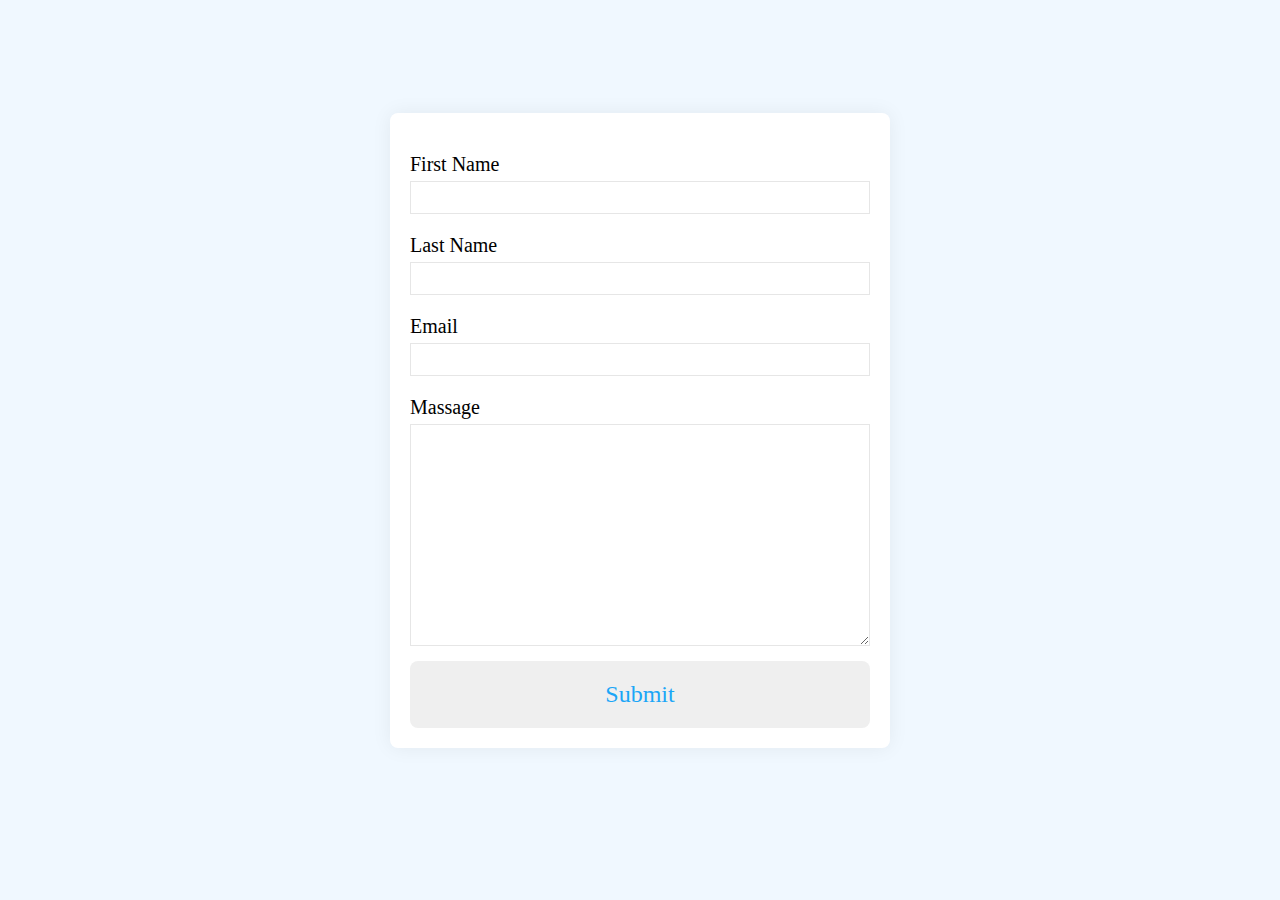
<file: contact/index.html>
<!DOCTYPE html>
<html>
<head>
	  <meta charset="UTF-8" />
    <meta name="viewport" content="width=device-width, initial-scale=1.0" />
	<title>contact us</title>
	<link rel="stylesheet" type="text/css" href="style.css" />
    <link
      rel="stylesheet"
      href="https://cdnjs.cloudflare.com/ajax/libs/font-awesome/5.13.0/css/all.min.css"
    />
    <link
      href="https://fonts.googleapis.com/css2?family=Baloo+Da+2:wght@400;500;600;700;800&family=Josefin+Slab:ital,wght@0,400;0,600;1,300;1,400;1,600&family=Muli:ital,wght@0,300;0,400;0,500;1,300;1,400;1,500&display=swap"
      rel="stylesheet"
    />
</head>
<body>
<section>
  <div class="container">
    
<form action="https://formspree.io/f/xdopbjpd" method="POST">
      <div class="form-group col-md-2 col-2">
        <label for="firstName"> First Name</label>
        <input type="text" id="firstName" name="firstName">
      </div>

      <div class="form-group col-md-1 col-1">
        <label for="latsName">Last Name</label>
        <input type="text" id="lastName" name="lastName">
      </div>

      <div class="form-group col-md-2 col-2">
        <label for="email">Email</label>
        <input type="email" id="email" name="email">
      </div>

      <div class="form-group col-md-4 col-4">
        <label for="massage">Massage</label>
        <textarea name="massage" id="massage" cols="30" rows="10"></textarea>
      </div>

      <button type="submit" class=" col-md-2 col-2">Submit</button>
    </form>
  </div>
  <div class="col-1" id="status"></div>
</section>
<script src="main.js"></script>
</body>
</html>
</file>
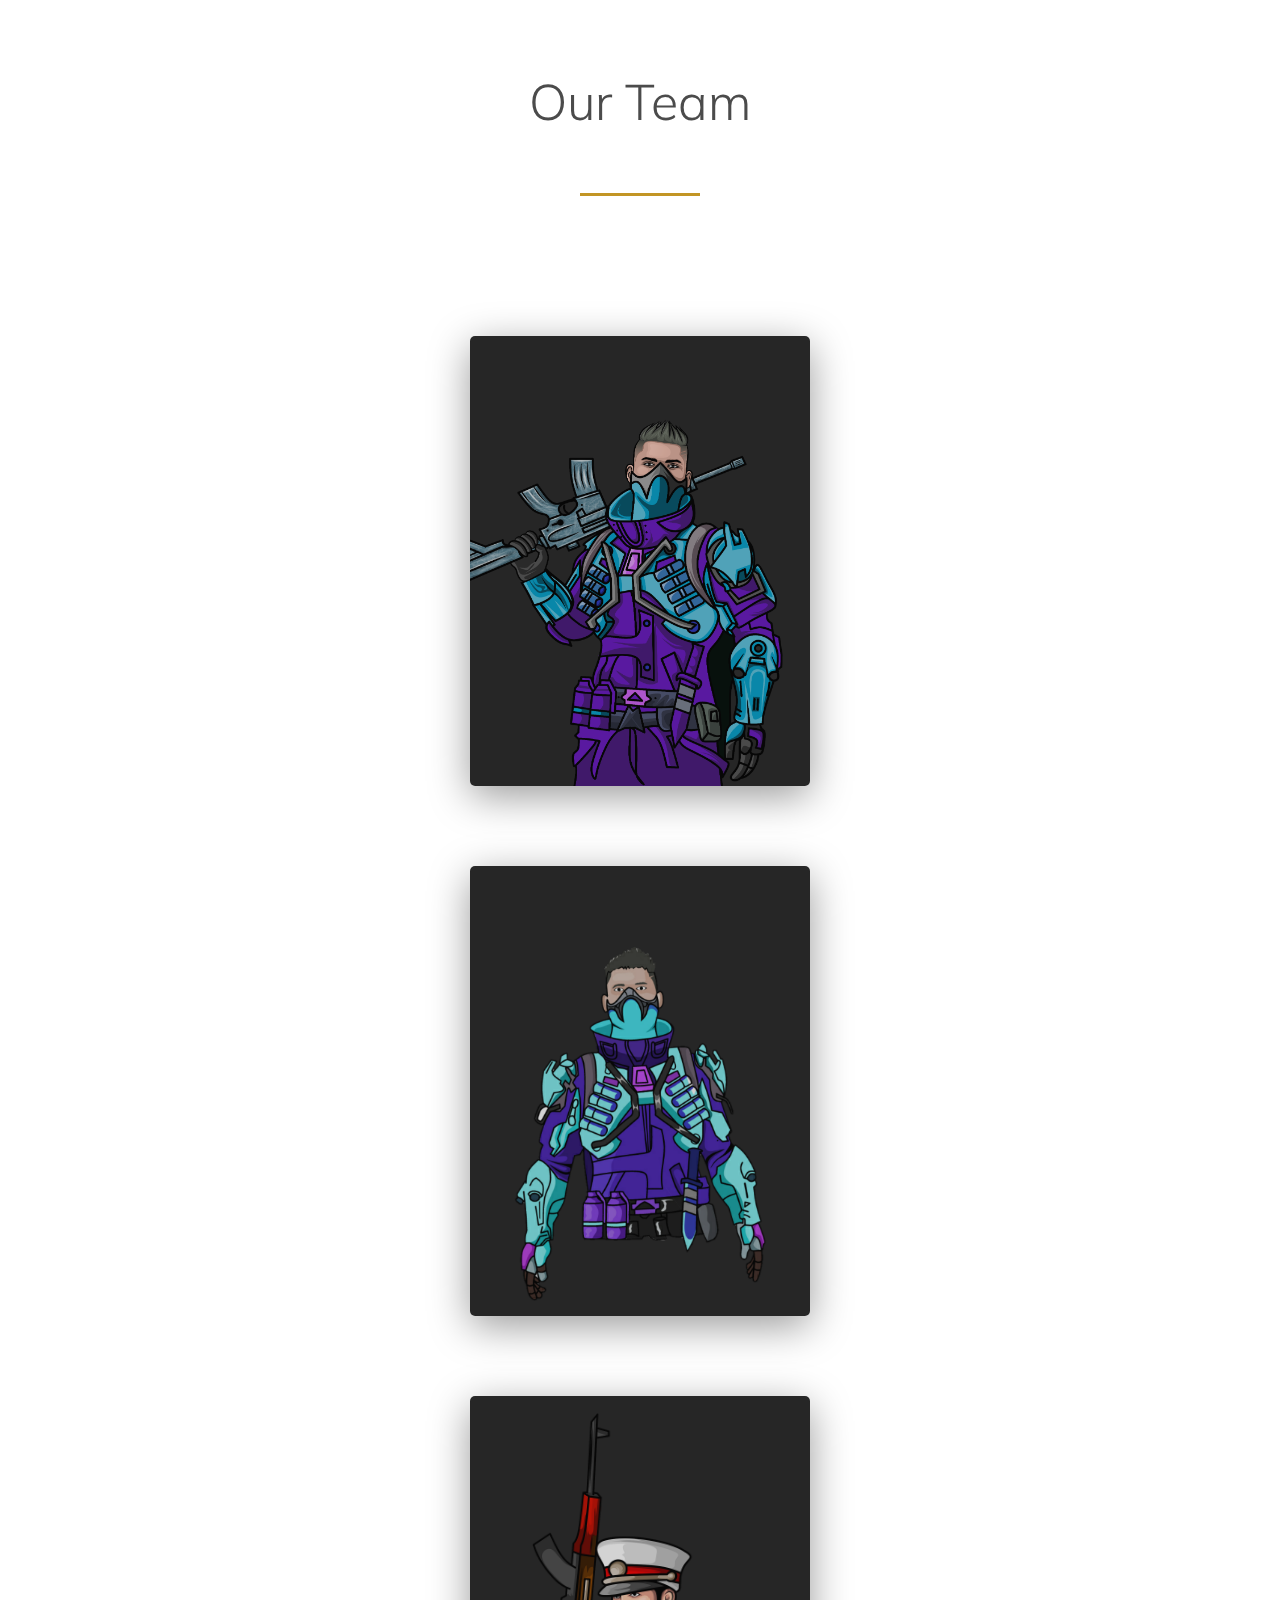
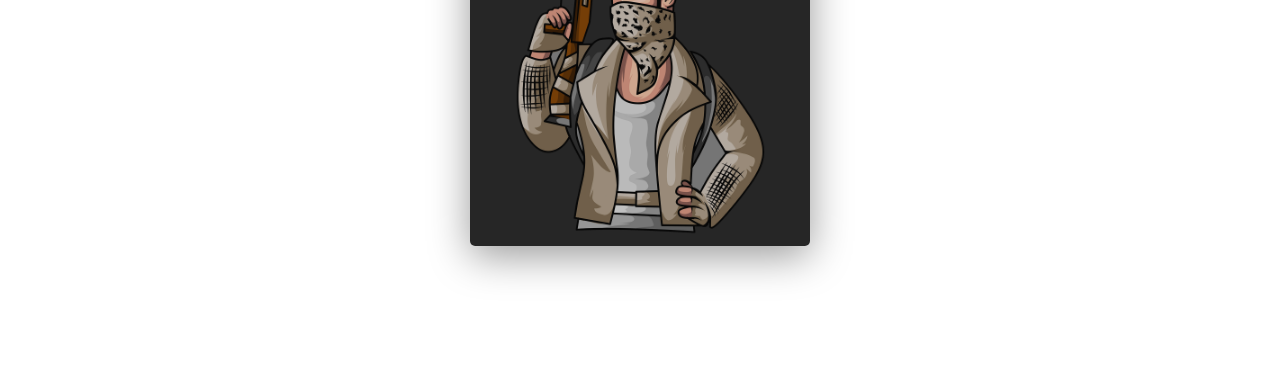
<file: team.html>
<!DOCTYPE html>
<html>
<head>
	<title>TEAM</title>
	<meta charset="UTF-8" />
    <meta name="viewport" content="width=device-width, initial-scale=1.0" />

 <link rel="stylesheet" type="text/css" href="css/style.css">
    <link
      href="https://fonts.googleapis.com/css2?family=Baloo+Da+2:wght@400;500;600;700;800&family=Josefin+Slab:ital,wght@0,400;0,600;1,300;1,400;1,600&family=Muli:ital,wght@0,300;0,400;0,500;1,300;1,400;1,500&display=swap"
      rel="stylesheet"
    />
    <link href="https://cdn.jsdelivr.net/npm/bootstrap@5.0.0-beta1/dist/css/bootstrap.min.css" rel="stylesheet" integrity="sha384-giJF6kkoqNQ00vy+HMDP7azOuL0xtbfIcaT9wjKHr8RbDVddVHyTfAAsrekwKmP1" crossorigin="anonymous">
    <script src="https://cdn.jsdelivr.net/npm/bootstrap@5.0.0-beta1/dist/js/bootstrap.bundle.min.js" integrity="sha384-ygbV9kiqUc6oa4msXn9868pTtWMgiQaeYH7/t7LECLbyPA2x65Kgf80OJFdroafW" crossorigin="anonymous"></script>
</head>
<body>

	     <section class="team" id="#teamweb">
        <div class="section-header">
          <h1 class="section-heading">Our Team</h1>
          <div class="underline"></div>
        </div>
        <div class="cards-wrapper">
          <div class="card" data-tilt>
            <div class="card-img-wrapper">
              <img src="images/person-1.jpg" alt="CEO" />
            </div>
            <div class="card-info">
              <h2>YUVRAJ</h2>
              <h3>EDITOR, PLAYER</h3>
              <p>
                "Lorem ipsum dolor sit amet consectetur adipisicing elit.
                Asperiores, impedit!"
              </p>
            </div>
          </div>
          <div class="card" data-tilt>
            <div class="card-img-wrapper">
              <img src="images/person-2.jpg" alt="Designer" />
            </div>
            <div class="card-info">
              <h2>HARSH</h2>
              <h3>LEADER , PLAYER</h3>
              <p>
                "Lorem ipsum dolor sit amet consectetur adipisicing elit.
                Asperiores, impedit!"
              </p>
            </div>
          </div>
          <div class="card" data-tilt>
            <div class="card-img-wrapper">
              <img src="images/person-3.jpg" alt="Architect" />
            </div>
            <div class="card-info">
              <h2>LOVE</h2>
              <h3>MANAGER , PLAYER</h3>
              <p>
                "Lorem ipsum dolor sit amet consectetur adipisicing elit.
                Asperiores, impedit!"
              </p>
            </div>
          </div>
        </div>
      </section>
          <script src="script.js"></script>
    <script
      src="https://code.jquery.com/jquery-3.5.1.js"
      integrity="sha256-QWo7LDvxbWT2tbbQ97B53yJnYU3WhH/C8ycbRAkjPDc="
      crossorigin="anonymous"
    ></script>
    <script src="tilt.js"></script>
</body>
</html>
</file>
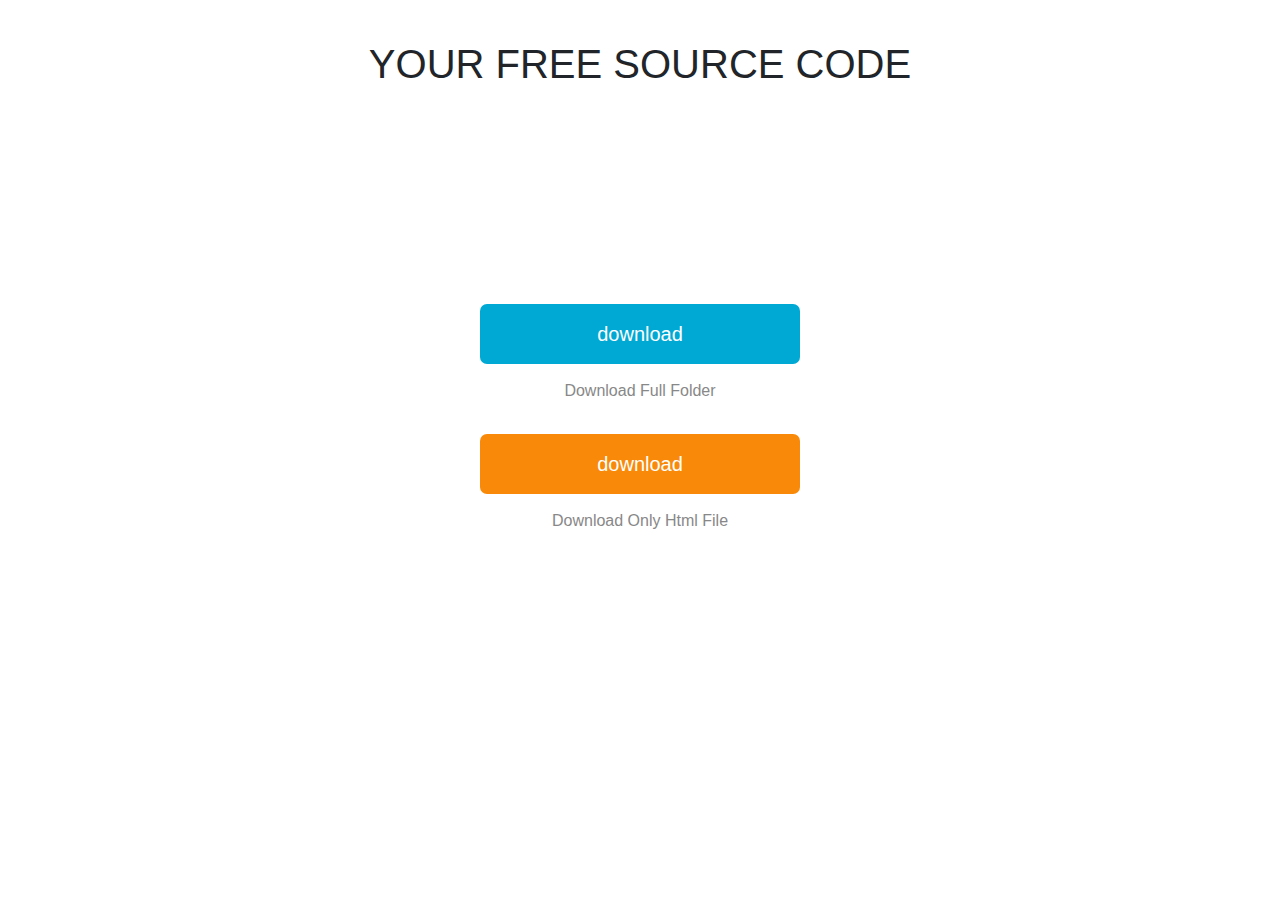
<file: Give-Me-Source-Code/test/source.html>
<!DOCTYPE html>
<html>
<head>
	<meta charset="utf-8">
  <meta name="viewport" content="width=device-width, initial-scale=1">
  <link rel="stylesheet" href="https://maxcdn.bootstrapcdn.com/bootstrap/4.5.2/css/bootstrap.min.css">
  

	<title>Source Code</title>
</head>
<body>
<section class="container">
	<div class="text-center heading font-weight-bold">
		<h1>YOUR FREE SOURCE CODE</h1>
	</div>
</section>

<section class="download-buttons container">
	<div>
		<a href="test/raj.rar" download>download</a>
		<p>Download Full Folder</p>
	</div>
	<div>
		<a href="test/index.rar" class="_btn2" download>download</a>
		<p>Download Only Html File</p>
	</div>
</section>


  <script src="https://ajax.googleapis.com/ajax/libs/jquery/3.5.1/jquery.min.js"></script>
  <script src="https://cdnjs.cloudflare.com/ajax/libs/popper.js/1.16.0/umd/popper.min.js"></script>
  <script src="https://maxcdn.bootstrapcdn.com/bootstrap/4.5.2/js/bootstrap.min.js"></script>
  <style>
  	*{
	padding: 0;
	margin: 0;
	box-sizing: border-box;
}
body{
    font-family: sans-serif;
}
.heading{
	padding-top: 40px;
}
.download-buttons{
	display: flex;
	justify-content: center;
	align-items: center;
	height: 75vh;
	flex-direction: column;
	text-align: center;
}
a{
	display: block;
	background-color: #00A9D4;
	color: #fff;
	text-decoration: none;
	padding: 15px;
	cursor: pointer;
	width: 320px;
	text-align: center;
	border-radius: 7px;
	font-size: 20px; 
}
a:hover{
	text-decoration: none;
	background-color: #00729D;
	color: #fff;
}
._btn2{
	background-color: #F98909;
}
._btn2:hover{
	background-color: #DC6C11;
}
p{
	color: #888;
	padding: 15px;
}
@media (min-width:992px){.container,.container-lg,.container-md,.container-sm{max-width:960px}}@media (min-width:1200px){.container,.container-lg,.container-md,.container-sm,.container-xl{max-width:1140px}}.row{display:-ms-flexbox;display:flex;-ms-flex-wrap:wrap;flex-wrap:wrap;margin-right:-15px;margin-left:-15px}.no-gutters{margin-right:0;margin-left:0}.no-gutters>.col,.no-gutters>
  </style>
</body>
</html>
</file>
<file: contact/style.css>
* {
  padding: 0;
  margin: 0;
  box-sizing: border-box;
}
body {
  font-family: "Montserrat";
}
section {
  height: 100vh;
  width: 100%;
  background-color: aliceblue;
  display: flex;
  align-items: center;
  justify-content: center;
  flex-direction: column;
}
.container {
  width: 90%;
  max-width: 500px;
  margin: 0 auto;
  padding: 20px;
  box-shadow: 0px 0px 20px #00000010;
  background-color: white;
  border-radius: 8px;
  margin-bottom: 20px;
}
.form-group {
  width: 100%;
  margin-top: 20px;
  font-size: 20px;
}
.form-group input,
.form-group textarea {
  width: 100%;
  padding: 5px;
  font-size: 18px;
  border: 1px solid rgba(128, 128, 128, 0.199);
  margin-top: 5px;
}

textarea {
  resize: vertical;
}
button[type="submit"] {
  width: 100%;
  border: none;
  outline: none;
  padding: 20px;
  font-size: 24px;
  border-radius: 8px;
  font-family: "Montserrat";
  color: rgb(27, 166, 247);
  text-align: center;
  cursor: pointer;
  margin-top: 10px;
  transition: 0.3s ease background-color;
}
button[type="submit"]:hover {
  background-color: rgb(214, 226, 236);
}
#status {
  width: 90%;
  max-width: 500px;
  text-align: center;
  padding: 10px;
  margin: 0 auto;
  border-radius: 8px;
}
#status.success {
  background-color: rgb(211, 250, 153);
  animation: status 4s ease forwards;
}
#status.error {
  background-color: rgb(250, 129, 92);
  color: white;
  animation: status 4s ease forwards;
}
@keyframes status {
  0% {
    opacity: 1;
    pointer-events: all;
  }
  90% {
    opacity: 1;
    pointer-events: all;
  }
  100% {
    opacity: 0;
    pointer-events: none;
  }
}
@media (max-width: 500px) {
  html {
    font-size: 45%;
  }

  .sidebar {
    width: 100%;
    right: -100%;
  }

  .change .hamburger-menu {
    right: 38rem;
  }

  .service {
    width: 30rem;
  }

  .footer {
    height: 18rem;
  }
}
</file>
<file: css/style.css>
* {
  margin: 0;
  padding: 0;
  outline: none;
  box-sizing: border-box;
  list-style: none;
  text-decoration: none;
}

html {
  font-size: 62.5%;
}

.spinner-container {
  position: absolute;
  top: 0;
  left: 0;
  width: 100%;
  height: 100vh;
  background-color: #262626;
  display: flex;
  justify-content: center;
  align-items: center;
  transition: all 1s;
  z-index: 300;
}

.display .spinner-container {
  opacity: 0;
  visibility: hidden;
}

.circles {
  width: 8rem;
  height: 8rem;
  position: relative;
  opacity: 0;
  visibility: hidden;
  animation: displayCircles 4s;
}

@keyframes displayCircles {
  0% {
    opacity: 0;
    visibility: hidden;
  }
  25% {
    opacity: 1;
    visibility: visible;
  }
  90% {
    opacity: 1;
    visibility: visible;
  }
  100% {
    opacity: 0;
    visibility: hidden;
  }
}

.circles div {
  animation: circles 1.2s cubic-bezier(0.5, 0, 0.5, 1) infinite;
  transform-origin: 4rem 4rem;
}

.circles div::after {
  content: "";
  position: absolute;
  width: 0.7rem;
  height: 0.7rem;
  border-radius: 50%;
  background-color: #c29525;
  margin: -0.4rem 0 0 -0.4rem;
}

.circles div:nth-child(1) {
  animation-delay: -0.036s;
}

.circles div:nth-child(1)::after {
  top: 6.3rem;
  left: 6.3rem;
}

.circles div:nth-child(2) {
  animation-delay: -0.072s;
}

.circles div:nth-child(2)::after {
  top: 6.8rem;
  left: 5.6rem;
}

.circles div:nth-child(3) {
  animation-delay: -0.108s;
}

.circles div:nth-child(3)::after {
  top: 7.1rem;
  left: 4.8rem;
}

.circles div:nth-child(4) {
  animation-delay: -0.144s;
}

.circles div:nth-child(4)::after {
  top: 7.2rem;
  left: 4rem;
}

.circles div:nth-child(5) {
  animation-delay: -0.18s;
}

.circles div:nth-child(5)::after {
  top: 7.1rem;
  left: 3.2rem;
}

.circles div:nth-child(6) {
  animation-delay: -0.216s;
}

.circles div:nth-child(6)::after {
  top: 6.8rem;
  left: 2.4rem;
}

.circles div:nth-child(7) {
  animation-delay: -0.252s;
}

.circles div:nth-child(7)::after {
  top: 6.3rem;
  left: 1.7rem;
}

.circles div:nth-child(8) {
  animation-delay: -0.288s;
}

.circles div:nth-child(8)::after {
  top: 5.6rem;
  left: 1.2rem;
}

@keyframes circles {
  0% {
    transform: rotate(0);
  }
  100% {
    transform: rotate(360deg);
  }
}

.container {
  display: none;
}

.display .container {
  display: block;
}

.hamburger-menu {
  width: 3rem;
  height: 3rem;
  position: fixed;
  top: 5rem;
  right: 5rem;
  z-index: 200;
  display: flex;
  flex-direction: column;
  justify-content: space-evenly;
  cursor: pointer;
  transition: right 0.7s;
}

.change .hamburger-menu {
  right: 33rem;
}

.line {
  width: 100%;
  height: 0.2rem;
  background-color: #000;
  box-shadow: 0 0.1rem 0.2rem rgba(0, 0, 0, 0.2);
}

.change .line {
  background-color: rgba(0, 0, 0, 0.8);
}

.change .line-1 {
  transform: rotate(45deg) translate(0.3rem, 0.8rem);
}

.change .line-2 {
  opacity: 0;
  visibility: hidden;
}

.change .line-3 {
  transform: rotate(-45deg) translate(0.3rem, -0.8rem);
}

.hamburger-menu span {
  position: absolute;
  left: 5rem;
  width: 10rem;
  height: 4rem;
  background-color: #e2b646;
  display: flex;
  justify-content: center;
  align-items: center;
  color: #fff;
  font-family: "Baloo Da 2", serif;
  font-size: 1.6rem;
  letter-spacing: 0.1rem;
  opacity: 0;
  visibility: hidden;
  transition: all 0.2s;
}

.change .hamburger-menu:hover span {
  opacity: 1;
  visibility: visible;
}

.hamburger-menu span::before {
  content: "";
  position: absolute;
  border-left: 1rem solid transparent;
  border-right: 1rem solid #e2b646;
  border-bottom: 1rem solid transparent;
  border-top: 1rem solid transparent;
  top: 50%;
  left: -2rem;
  transform: translateY(-50%);
}

.header {
  width: 100%;
  height: 100vh;
  position: relative;
  perspective: 100rem;
  overflow: hidden;
}

.img-wrapper {
  width: 100%;
  height: 100%;
  background-color: rgba(0, 0, 0, 0.8);
  overflow: hidden;
}

.img-wrapper img {
  width: 100%;
  height: 100%;
  object-fit: cover;
  opacity: 0.5;
  animation: scale 25s;
}

@keyframes scale {
  0% {
    transform: scale(1.3);
  }
  100% {
    transform: scale(1);
  }
}

.banner {
  position: absolute;
  top: 30%;
  left: 15%;
}

.banner h1 {
  font-family: "Baloo Da 2", serif;
  font-size: 8rem;
  font-weight: 300;
  color: #fff;
  width: 50%;
  line-height: 9rem;
  letter-spacing: 0.2rem;
  text-shadow: 0 0.3rem 0.5rem rgba(0, 0, 0, 0.4);
  opacity: 0;
  animation: moveBanner 1s 0.5s forwards;
}

.banner p {
  font-family: "Josefin Slab", serif;
  font-size: 4rem;
  color: #fff;
  width: 70%;
  letter-spacing: 0.1rem;
  margin-bottom: 3rem;
  text-shadow: 0 0.3rem 0.5rem rgba(0, 0, 0, 0.4);
  opacity: 0;
  animation: moveBanner 1s 0.7s forwards;
}

.banner button {
  width: 25rem;
  height: 7rem;
  background-color: #c29525;
  border: none;
  font-family: "Muli", serif;
  font-size: 2rem;
  text-transform: uppercase;
  color: #fff;
  text-shadow: 0 0.2rem 0.4rem rgba(0, 0, 0, 0.2);
  box-shadow: 0 0.3rem 0.5rem rgba(0, 0, 0, 0.4);
  cursor: pointer;
  opacity: 0;
  animation: moveBanner 1s 0.9s forwards;
}

@keyframes moveBanner {
  0% {
    transform: translateY(40rem) rotateY(-20deg);
  }
  100% {
    transform: translateY(0) rotateY(0);
    opacity: 1;
  }
}
.form-group {
  width: 100%;
  margin-top: 20px;
  font-size: 20px;
}
.form-group input,
.form-group textarea {
  width: 100%;
  padding: 5px;
  font-size: 18px;
  border: 1px solid rgba(128, 128, 128, 0.199);
  margin-top: 5px;
}

textarea {
  resize: vertical;
}
button[type="submit"] {
  width: 100%;
  border: none;
  outline: none;
  padding: 20px;
  font-size: 24px;
  border-radius: 8px;
  font-family: "Montserrat";
  color: rgb(27, 166, 247);
  text-align: center;
  cursor: pointer;
  margin-top: 10px;
  transition: 0.3s ease background-color;
}
button[type="submit"]:hover {
  background-color: rgb(214, 226, 236);
}
#status {
  width: 90%;
  max-width: 500px;
  text-align: center;
  padding: 10px;
  margin: 0 auto;
  border-radius: 8px;
}
#status.success {
  background-color: rgb(211, 250, 153);
  animation: status 4s ease forwards;
}
#status.error {
  background-color: rgb(250, 129, 92);
  color: white;
  animation: status 4s ease forwards;
}
@keyframes status {
  0% {
    opacity: 1;
    pointer-events: all;
  }
  90% {
    opacity: 1;
    pointer-events: all;
  }
  100% {
    opacity: 0;
    pointer-events: none;
  }
}
.sidebar {
  width: 40rem;
  height: 100vh;
  position: fixed;
  top: 0;
  right: -40rem;
  background-color: #fff;
  transition: right 0.5s;
  z-index: 100;
}

.change .sidebar {
  right: 0;
}

.menu {
  position: absolute;
  top: 40%;
  left: 50%;
  transform: translate(-50%, -50%);
}

.menu-item {
  text-align: center;
}

.menu-link {
  font-family: "Baloo Da 2", serif;
  font-size: 4rem;
  color: #555;
  position: relative;
}

.menu-link::before {
  content: attr(data-content);
  position: absolute;
  top: 0;
  left: 0;
  color: #c29525;
  width: 0;
  overflow: hidden;
  white-space: nowrap;
  transition: width 0.3s ease-in-out;
}

.menu-link:hover::before {
  width: 100%;
}

.social-media {
  position: absolute;
  bottom: 3rem;
  width: 100%;
  display: flex;
  justify-content: center;
}

.social-media i {
  font-size: 2.2rem;
  margin: 3rem;
  width: 4.5rem;
  height: 4.5rem;
  background-color: #777;
  color: #fff;
  display: flex;
  justify-content: center;
  align-items: center;
  border-radius: 50%;
  transition: background-color 0.3s;
}

.social-media i:hover {
  background-color: #c29525;
}

.about-us {
  width: 100%;
  background-color: #f5f5f5;
  padding-bottom: 15rem;
}

.section-header {
  display: flex;
  flex-direction: column;
  align-items: center;
  padding: 7rem 0 10rem 0;
}

.section-heading {
  font-family: "Muli", serif;
  font-size: 5rem;
  font-weight: 300;
  color: #4b4b4b;
  margin-bottom: 6rem;
}

.underline {
  width: 12rem;
  height: 0.3rem;
  background-color: #c29525;
}

.services {
  width: 100%;
  height: 100%;
  display: grid;
  grid-template-columns: repeat(16, 1fr);
  grid-template-rows: repeat(6, 6rem);
  grid-row-gap: 4rem;
}

.service {
  width: 100%;
  margin-bottom: 2rem;
}

.service:nth-child(1) {
  grid-column: 4 / 7;
  grid-row: 1 / 3;
}

.service:nth-child(2) {
  grid-column: 3 / 6;
  grid-row: 3 / 5;
}

.service:nth-child(3) {
  grid-column: 4 / 7;
  grid-row: 5 / -1;
}

.service:nth-child(4) {
  grid-column: 11 / 14;
  grid-row: 1 / 3;
}

.service:nth-child(5) {
  grid-column: 12 / 15;
  grid-row: 3 / 5;
}

.service:nth-child(6) {
  grid-column: 11 / 14;
  grid-row: 5 / -1;
}

.service-header {
  display: flex;
  align-items: center;
  margin-bottom: 1rem;
}

.service-header i {
  font-size: 4rem;
  color: #4b4b4b;
  margin-right: 2rem;
}

.service-header h3 {
  font-family: "Baloo Da 2", serif;
  font-size: 2.6rem;
  line-height: 2.6rem;
  font-weight: 400;
  margin-bottom: 2rem;
}

.service-text {
  font-family: "Josefin Slab", serif;
  font-size: 1.6rem;
  text-align: justify;
}

.about-us-img-wrapper {
  grid-column: 7 / 11;
  grid-row: 2 / 9\6;
  width: 100%;
  text-align: center;
}

.about-us-img-wrapper img {
  width: 100%;
  object-fit: cover;
  opacity: 0.8;
}

.team {
  display: flex;
  flex-direction: column;
  justify-content: center;
  align-items: center;
  padding: 0 5rem 20rem 5rem;
}

.cards-wrapper {
  display: flex;
  justify-content: space-evenly;
  margin-top: 8rem;
  width: 100%;
}

.card {
  width: 37rem;
  height: 45rem;
  box-shadow: 0 1rem 4rem rgba(0, 0, 0, 0.4);
  border-radius: 0.5rem;
  position: relative;
}

.card-img-wrapper {
  width: 100%;
  height: 100%;
  background-color: #262626;
  border-radius: 0.5rem;
}

.card-img-wrapper img {
  width: 100%;
  height: 100%;
  object-fit: cover;
  opacity: 0.8;
  border-radius: 0.5rem;
  transition: opacity 0.3s;
}

.card:hover .card-img-wrapper img {
  opacity: 0.5;
}

.card-info {
  position: absolute;
  bottom: 0;
  padding: 2rem;
  text-shadow: 0 0.2rem 0.5rem rgba(0, 0, 0, 0.4);
  opacity: 0;
  visibility: hidden;
  transition: all 0.3s;
}

.card:hover .card-info {
  bottom: 2rem;
  opacity: 1;
  visibility: visible;
}

.card-info h2 {
  font-family: "Baloo Da 2", serif;
  font-size: 2.5rem;
  line-height: 2.5rem;
  font-weight: 300;
  color: #eee;
}

.card-info h3 {
  font-family: "Muli", serif;
  font-size: 2rem;
  font-weight: 500;
  color: #a52a2a;
  margin-bottom: 1rem;
}

.card-info p {
  font-family: "Baloo da 2", serif;
  font-size: 1.4rem;
  line-height: 1.6rem;
  font-weight: 300;
  color: #eee;
  width: 80%;
  margin-bottom: 2rem;
}

.card-info button {
  width: 10rem;
  height: 3rem;
  background-color: #c29525;
  border: none;
  font-family: "Baloo Da 2", serif;
  font-size: 1.4rem;
  line-height: 1.5rem;
  color: #eee;
  border-radius: 0.3rem;
  box-shadow: 0 0.1rem 0.8rem rgba(0, 0, 0, 0.4);
}

.contact {
  width: 100%;
  height: 100vh;
  background-color: #272727;
  display: flex;
  justify-content: center;
  align-items: center;
}

.contact-wrapper {
  width: 60%;
  height: 75rem;
  display: flex;
  box-shadow: 0 3rem 7rem rgba(0, 0, 0, 0.5);
}

.contact-left {
  width: 35%;
  background: linear-gradient(rgba(15, 15, 15, 0.6), rgba(22, 22, 22, 0.9)),
    url(images/contact-bg.jpg) center no-repeat;
  background-size: cover;
}

.contact-right {
  width: 65%;
  background-color: #eee;
  padding: 3rem 10rem 10rem 10rem;
}

.contact-heading {
  font-family: "Baloo Da 2", serif;
  font-size: 6rem;
  font-weight: 300;
  color: #272727;
  margin-bottom: 5rem;
  text-align: center;
}

.contact-right form {
  width: 100%;
  display: flex;
  flex-direction: column;
  align-items: center;
}

.input-group {
  position: relative;
}

.field {
  width: 45rem;
  background-color: transparent;
  border: none;
  border-bottom: 0.2rem dashed #636363;
  margin: 3rem 0;
  padding: 1rem 1rem 1rem 0;
  font-family: "Muli", serif;
  font-size: 1.6rem;
  color: #4b4b4b;
}

.input-group input {
  height: 4rem;
}

.input-group textarea {
  max-height: 7rem;
  max-width: 45rem;
}

.field:focus {
  border-bottom-style: solid;
}

.input-group label {
  position: absolute;
  left: 0;
  font-family: "Baloo Da 2", serif;
  font-size: 1.8rem;
  color: #4b4b4b;
  text-transform: uppercase;
  pointer-events: none;
  transition: all 0.3s;
}

.input-label {
  bottom: 3rem;
}

.message {
  bottom: 6rem;
}

.field:focus ~ label {
  transform: translateY(-3rem);
  font-size: 1.2rem;
}

.submit-btn {
  width: 45rem;
  height: 5rem;
  background-color: #c29525;
  color: #fff;
  border: none;
  margin-top: 2rem;
  font-family: "Muli", serif;
  font-size: 2rem;
  font-weight: 300;
  text-transform: uppercase;
  letter-spacing: 0.2rem;
  cursor: pointer;
  text-shadow: 0 0.1rem 0.3rem rgba(0, 0, 0, 0.5);
  box-shadow: 0 0.1rem 0.3rem rgba(0, 0, 0, 0.3);
}

.footer {
  width: 100%;
  height: 15rem;
  background-color: #17181b;
  display: flex;
  justify-content: center;
  align-items: center;
}

.footer-content {
  width: 60%;
  display: flex;
  justify-content: space-between;
}

.copyright {
  font-family: "Baloo Da 2", serif;
  font-size: 1.6rem;
  color: #a7a7a7;
}

.social-list a {
  margin: 0 2rem;
}

.social-list i {
  font-size: 2rem;
  color: #a7a7a7;
}

.scroll-btn {
  position: fixed;
  right: 5rem;
  bottom: 5rem;
  width: 4.5rem;
  height: 4.5rem;
  background-color: #e2b646;
  display: flex;
  justify-content: center;
  align-items: center;
  font-size: 2rem;
  color: #fff;
  box-shadow: 0 0.1rem 0.6rem rgba(0, 0, 0, 0.2);
  border-radius: 0.3rem;
}

@media (max-width: 1500px) {
  .about-us-img-wrapper {
    grid-row: 3 / -1;
  }

  .card {
    width: 34rem;
  }

  .contact-wrapper {
    width: 80%;
    height: 65rem;
  }

  .footer-content {
    width: 80%;
  }
}

@media (max-width: 1400px) {
  .banner h1 {
    font-size: 6rem;
    line-height: 7rem;
  }

  .banner p {
    font-size: 3rem;
  }

  .banner button {
    width: 20rem;
    height: 5rem;
    font-size: 1.6rem;
  }

  .menu-link {
    font-size: 3rem;
  }

  .service:nth-child(1) {
    grid-column: 3 / 7;
  }

  .service:nth-child(2) {
    grid-column: 2 / 6;
  }

  .service:nth-child(3) {
    grid-column: 3 / 7;
  }

  .service:nth-child(4) {
    grid-column: 11 / 15;
  }

  .service:nth-child(5) {
    grid-column: 12 / 16;
  }

  .service:nth-child(6) {
    grid-column: 11 / 15;
  }
}

@media (max-width: 1300px) {
  .team {
    padding-bottom: 5rem;
  }

  .cards-wrapper {
    flex-direction: column;
    align-items: center;
    margin-top: 4rem;
  }

  .card {
    margin-bottom: 8rem;
  }

  .contact-wrapper {
    width: 90%;
    height: 55rem;
  }

  .contact-heading {
    margin-bottom: 2rem;
  }

  .field {
    margin: 2rem 0;
  }
}

@media (max-width: 1000px) {
  .banner h1 {
    font-size: 5rem;
    line-height: 6rem;
  }

  .banner p {
    font-size: 2.5rem;
  }

  .banner button {
    width: 18rem;
    height: 4rem;
    font-size: 1.5rem;
  }

  .services {
    display: flex;
    flex-direction: column;
    align-items: center;
  }

  .service {
    width: 40rem;
    margin-bottom: 6rem;
  }

  .about-us-img-wrapper {
    width: 40rem;
  }

  .about-us-img-wrapper img {
    width: 100%;
  }

  .contact-left {
    width: 0;
  }

  .contact-right {
    width: 100%;
  }

  .field {
    width: 55rem;
  }

  .input-group textarea {
    max-width: 55rem;
  }

  .submit-btn {
    width: 55rem;
  }

  .footer-content {
    flex-direction: column;
    align-items: center;
    text-align: center;
    width: 50%;
  }

  .copyright {
    order: 1;
    margin-top: 3rem;
  }
}

@media (max-width: 700px) {
  .banner h1 {
    font-size: 4rem;
    line-height: 5rem;
  }

  .banner p {
    font-size: 2rem;
  }

  .field {
    width: 35rem;
  }

  .input-group textarea {
    max-width: 35rem;
  }

  .submit-btn {
    width: 35rem;
  }
}

@media (max-width: 500px) {
  html {
    font-size: 45%;
  }

  .sidebar {
    width: 100%;
    right: -100%;
  }

  .change .hamburger-menu {
    right: 38rem;
  }

  .service {
    width: 30rem;
  }

  .footer {
    height: 18rem;
  }
}
</file>
